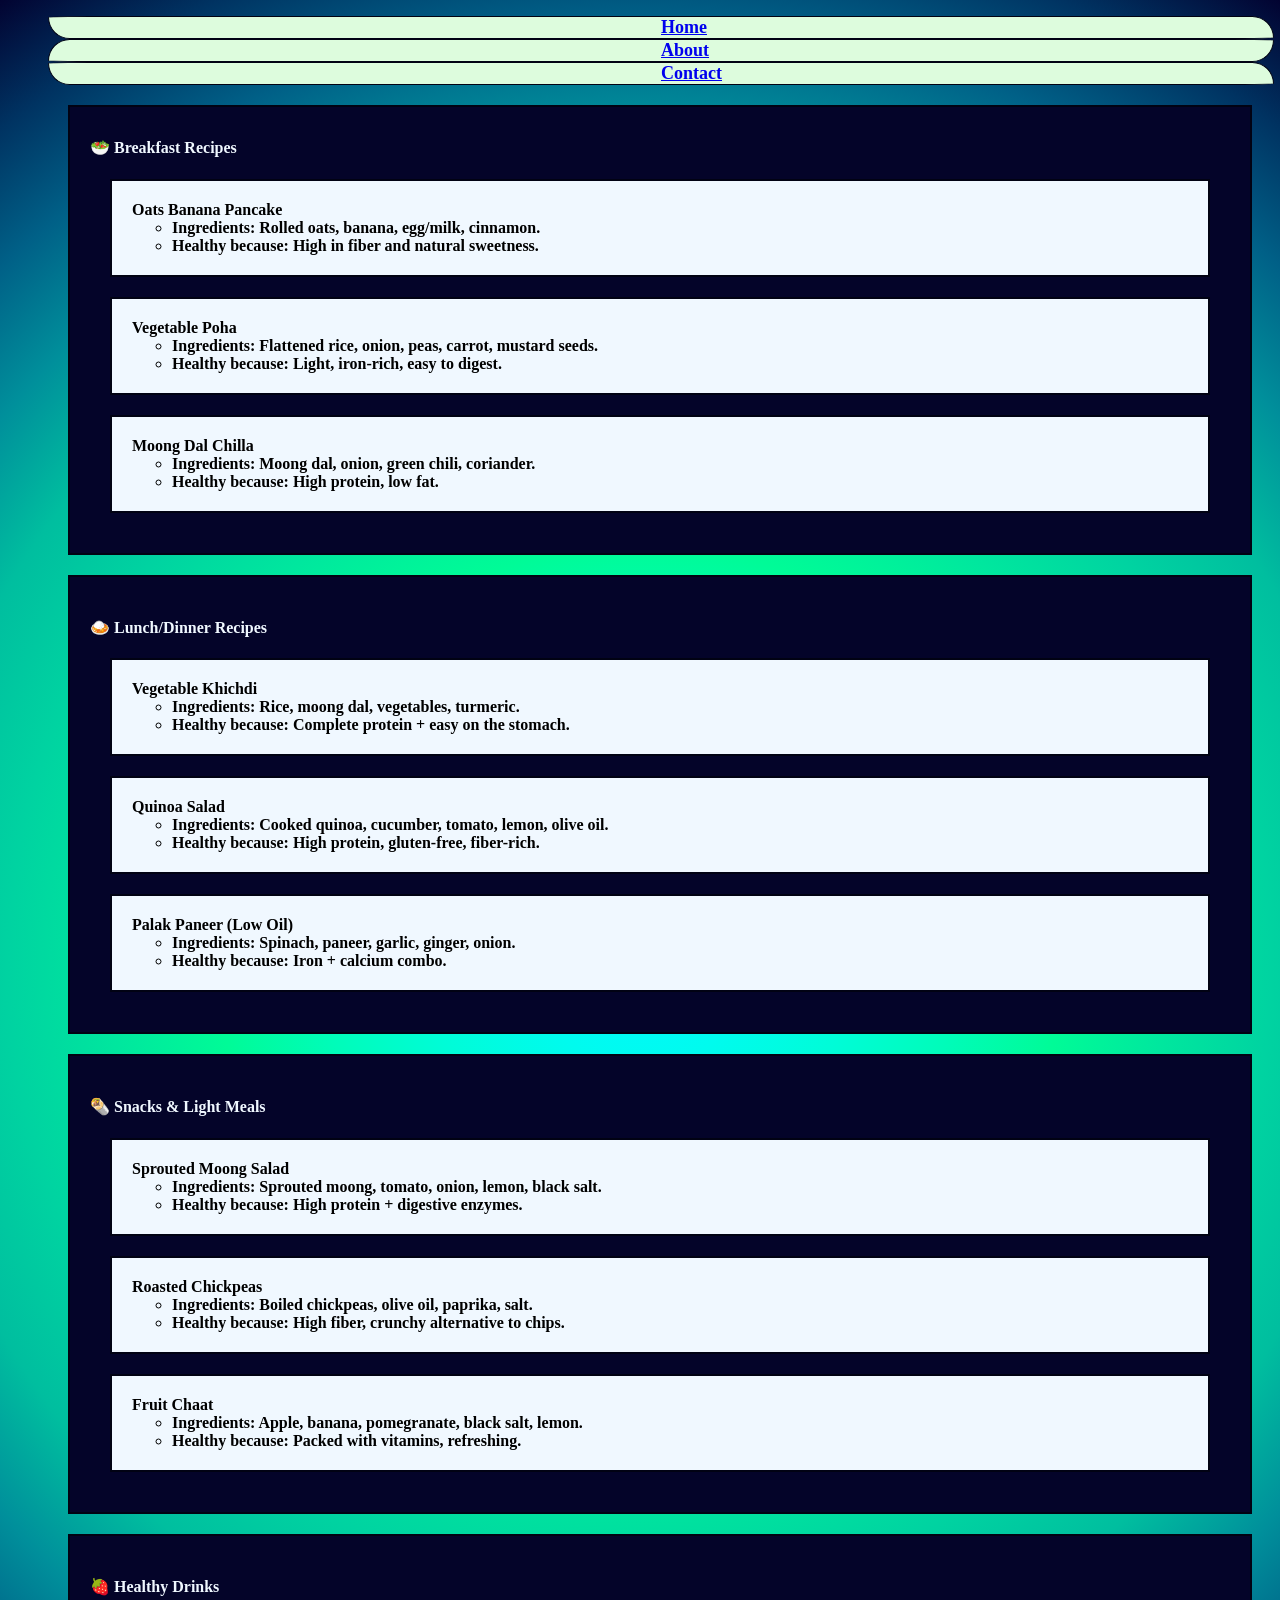
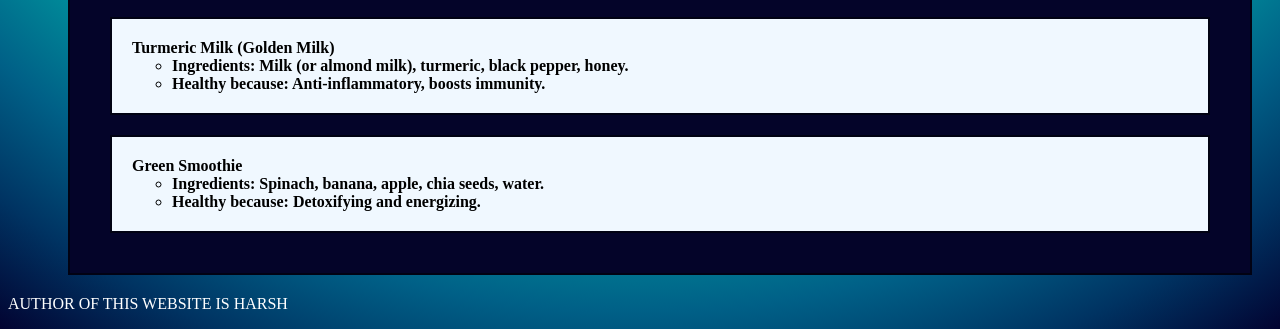
<file: healthy food recipe card/index.html>
<!DOCTYPE html>
<html lang="en">
<head>
    <meta charset="UTF-8">
    <meta http-equiv="X-UA-Compatible" content="IE=edge">
    <meta name="viewport" content="width=device-width, initial-scale=1.0">
    <link rel="preconnect" href="https://fonts.googleapis.com">
    <link rel="preconnect" href="https://fonts.gstatic.com" crossorigin>
    <link href="https://fonts.googleapis.com/css2?family=Playfair+Display:ital,wght@0,400..900;1,400..900&display=swap" rel="stylesheet">
    <title>HEALTHY FOOD RECIPE CARD</title>

    
 <link rel="stylesheet" href="../healthy food recipe card/style.css">
</head>
<body>
    <div>
        <header>
            <ol>
                
                <a href="../healthy food recipe card/index.html"><li id="l1"> Home</li></a>
                  
                <a href="../healthy food recipe card/about.html" ><li id="l2"> About</li></a>
                <a href="../healthy food recipe card/contact.html"><li id="l3"> Contact</li></a>
                
            </ol>
        </header>
    </div>
    <div>
        <main id="hero">
            <ol>
                <div id="bfr">
                <H4>🥗 Breakfast Recipes</H4>
                <section>
                <li>Oats Banana Pancake</li>
                <ul>
                    <li>Ingredients: Rolled oats, banana, egg/milk, cinnamon.</li>
                    <li>Healthy because: High in fiber and natural sweetness.</li>
                </ul></section><section>
                <li>Vegetable Poha</li>
                <ul>
                    <li>Ingredients: Flattened rice, onion, peas, carrot, mustard seeds.</li>
                    <li>Healthy because: Light, iron-rich, easy to digest.</li>
                </ul></section> <section>
                <li>Moong Dal Chilla</li>
                <ul>
                    <li>Ingredients: Moong dal, onion, green chili, coriander.</li>

                    <li>Healthy because: High protein, low fat.</li>
                </ul></section></div><div id="ldr">
                <H4>🍛 Lunch/Dinner Recipes</H4>
                <section>
                <li>Vegetable Khichdi</li>
                <ul>
                    <li>Ingredients: Rice, moong dal, vegetables, turmeric.                    </li>
                    <li>Healthy because: Complete protein + easy on the stomach.</li>
                </ul></section><section>
                <li>Quinoa Salad</li>
                <ul>
                    <li>Ingredients: Cooked quinoa, cucumber, tomato, lemon, olive oil.</li>
                    <li>Healthy because: High protein, gluten-free, fiber-rich.</li>
                </ul></section><section>
                <li>Palak Paneer (Low Oil)</li>
                <ul>
                    <li>Ingredients: Spinach, paneer, garlic, ginger, onion.</li>
                    <li>Healthy because: Iron + calcium combo.</li>
                </ul></section></div>
                <div id="salm">
                <H4>🌯 Snacks & Light Meals</H4>
                <section>
                <li>Sprouted Moong Salad</li>
                <ul>
                    <li>Ingredients: Sprouted moong, tomato, onion, lemon, black salt.</li>
                    <li>Healthy because: High protein + digestive enzymes.                    </li>
                </ul></section> <section>
                <li>Roasted Chickpeas</li>
                <ul>
                    <li>Ingredients: Boiled chickpeas, olive oil, paprika, salt.</li>
                    <li>Healthy because: High fiber, crunchy alternative to chips.</li>
                </ul></section> <section>
                <li>Fruit Chaat</li>
                <ul>
                    <li>Ingredients: Apple, banana, pomegranate, black salt, lemon.</li>
                    <li>Healthy because: Packed with vitamins, refreshing.</li>
                </ul></section></div>
               <div id="hds">
                <h4>🍓 Healthy Drinks</h4>
                <section>
                <li>Turmeric Milk (Golden Milk)</li>
                <ul>
                    <li>Ingredients: Milk (or almond milk), turmeric, black pepper, honey.</li>
                    <li>Healthy because: Anti-inflammatory, boosts immunity.</li>
                </ul></section><section>
                <li>Green Smoothie </li>
                <ul>
                    <li>Ingredients: Spinach, banana, apple, chia seeds, water.</li>
                    <li>Healthy because: Detoxifying and energizing.</li>
                </ul></section>
            </ol></div>
        </main></div>
    <div>
       
        <p>AUTHOR OF THIS WEBSITE IS <span id="author-name"></span></p>
    <script src="../healthy food recipe card/script.js"></script>
</body>
</html>
</file>
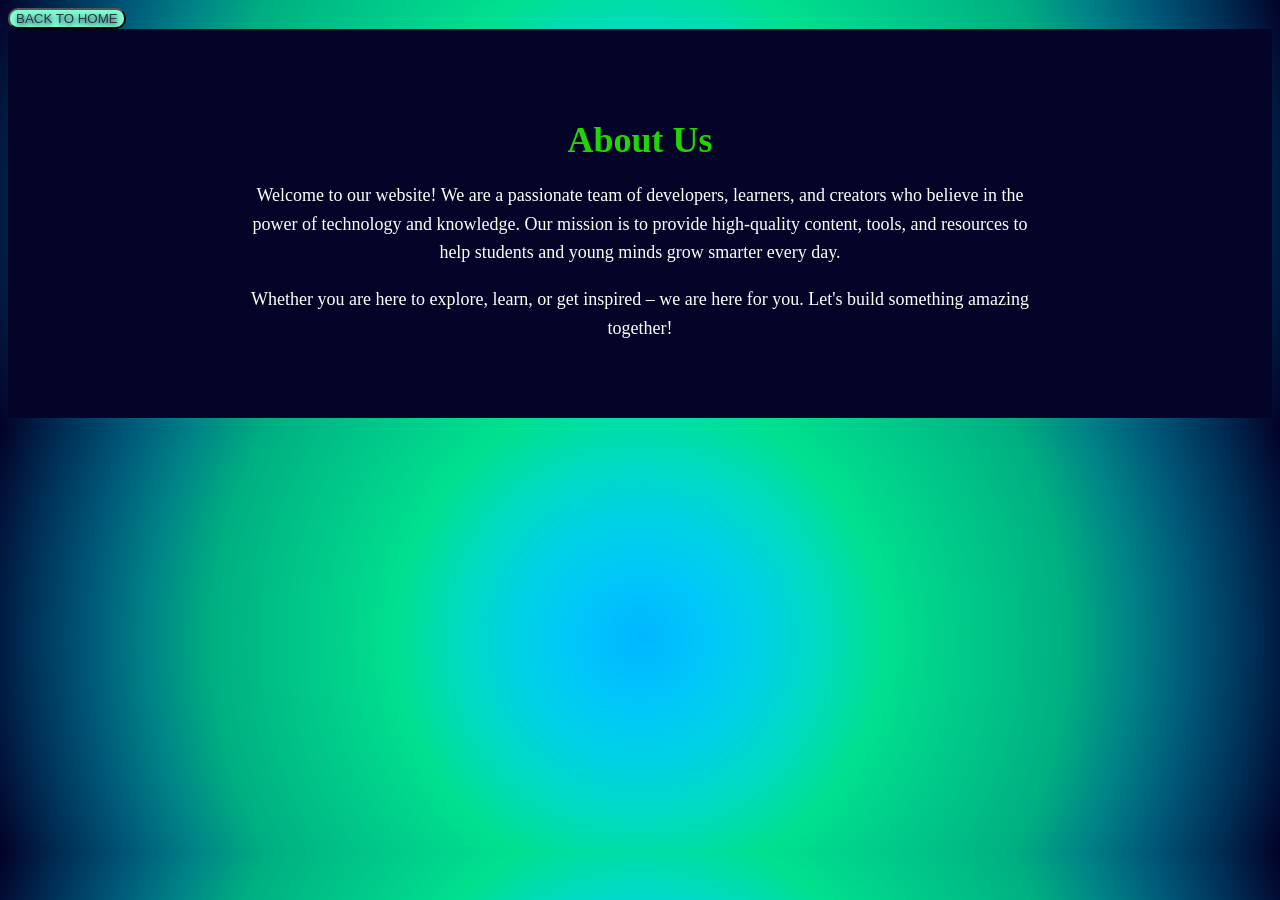
<file: healthy food recipe card/about.html>
<!DOCTYPE html>
<!DOCTYPE html>
<html lang="en">
<head>
    <meta charset="UTF-8">
    <meta http-equiv="X-UA-Compatible" content="IE=edge">
    <meta name="viewport" content="width=device-width, initial-scale=1.0">
    <title>ABOUT</title>
    <link rel="stylesheet" href="../healthy food recipe card/about_style.css">
</head>
<body>
    <div><button><a href="../healthy food recipe card/index.html">BACK TO HOME</a></button></div>
    <section id="about">
        <div class="about-container">
          <h2>About Us</h2>
          <p>
            Welcome to our website! We are a passionate team of developers, learners,
            and creators who believe in the power of technology and knowledge. Our
            mission is to provide high-quality content, tools, and resources to help
            students and young minds grow smarter every day.
          </p>
          <p>
            Whether you are here to explore, learn, or get inspired – we are here for
            you. Let's build something amazing together!
          </p>
        </div>
      </section>
      
</body>
</html>
</file>
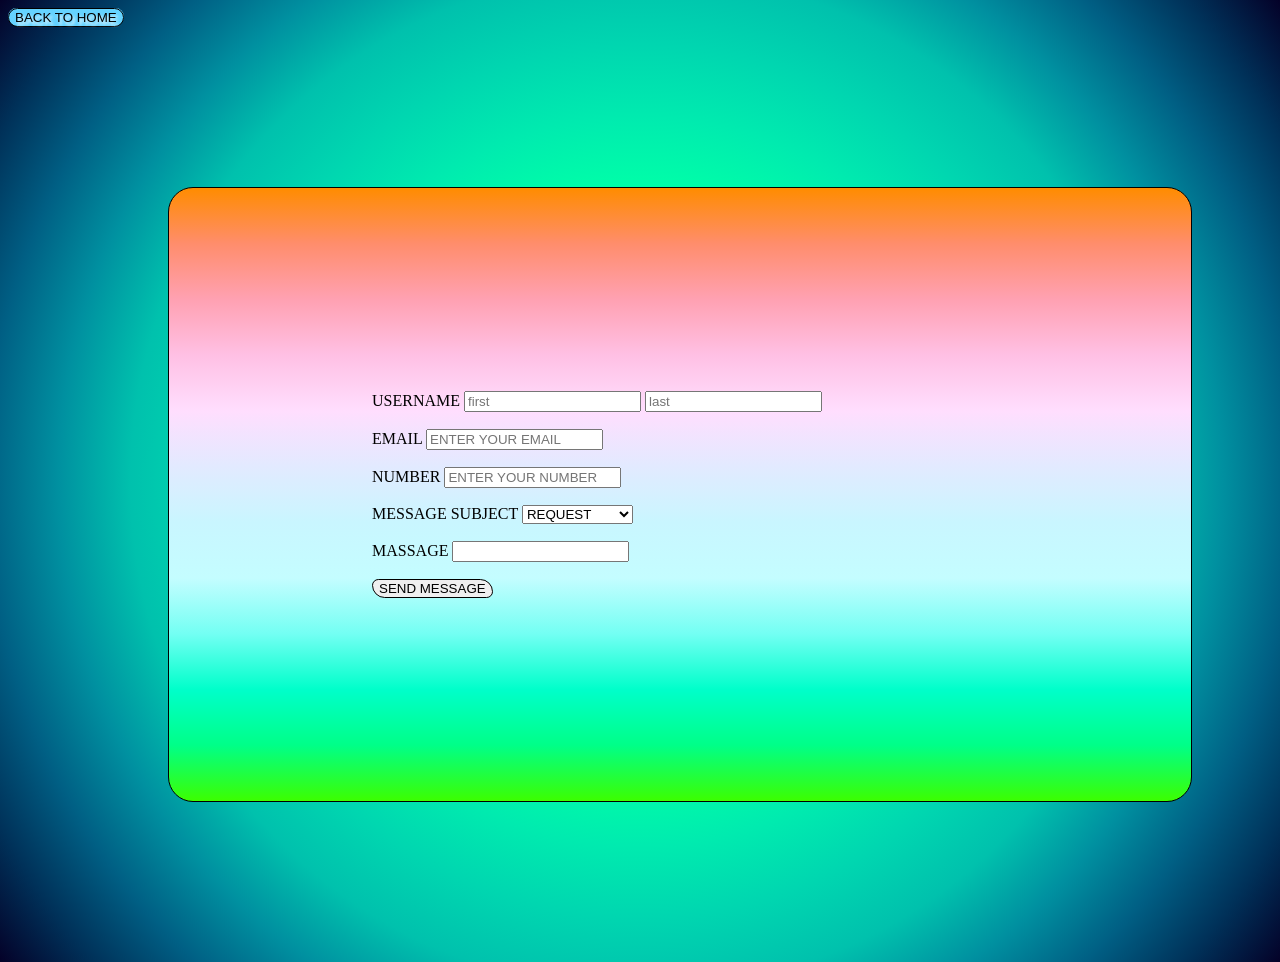
<file: healthy food recipe card/contact.html>
<!DOCTYPE html>
<!DOCTYPE html>
<html lang="en">
<head>
    <meta charset="UTF-8">
    <meta http-equiv="X-UA-Compatible" content="IE=edge">
    <meta name="viewport" content="width=device-width, initial-scale=1.0">
    <title>CONTACT</title>
    <link rel="stylesheet" class="bth" href="../healthy food recipe card/contact_style.css">
</head>
<body>
    <a class="bth" href="../healthy food recipe card/index.html"><button class="bth">BACK TO HOME</button></a>
    <section> 
        <div id="d1">
        <label for="usn">USERNAME </label>
        <input type="text" placeholder="first" id="usn" name="username" required>
        <input type="text" placeholder="last" id="usn" name="username" ></div>
        <div id="d2">
        <label for="emails">EMAIL</label>
        <input type="email" placeholder="ENTER YOUR EMAIL" id="emails" name="email" required>
        </div> 
        <div id="d3">
        <label for="numbers">NUMBER</label>
        <input type="number" id="numbers" placeholder="ENTER YOUR NUMBER" name="number" required>
        </div>
        <div id="d4">
            <label for="message s">MESSAGE SUBJECT</label>
            <select name="MESSAGE SUBJECT" id="message s">
                <option value="REQUEST">REQUEST</option>
                <option value="PROPOSAL">PROPOSAL</option>
                <option value="SUGGESTION">SUGGESTION</option>
                <option value="OTHER">OTHER</option>
            </select>
        </div>
        <div id="d5">
        <label for="massage">MASSAGE</label>
        <input type="textarea" aria-colspan="50" aria-rowspan="25">
        </div>
        <div id="d6">
            <button>SEND MESSAGE</button>
        </div>
    </section>
</body>
</html>
</file>
<file: healthy food recipe card/style.css>
body{
    background-image: radial-gradient(circle, #00f8ff, #00fbee, #00fcd7, #00fcb9, #00fb97, #00e79e, #00d3a1, #00be9f, #008f9b, #006087, #003362, #020331);

}
#l1{
    margin-right: 0;
    padding-right: 50%;
    padding-left: 50%;
  
    border:  1px solid rgb(1, 2, 19);
    background-color: #ddfcdd;
    border-radius: 50% 200px;
    font-size: large;
    font-weight: 600;
    }
#l1:hover{
    margin-right: 0;
    padding-right: 50%;
    padding-left: 50%;
  
    border:  1px solid rgb(1, 2, 19);
    background-image: linear-gradient(to right top, #00b6ff, #00a9ff, #449aff, #7586ff, #a16cff, #a961ff, #b255ff, #bc45ff, #9c57ff, #7a64ff, #516dff, #0073ff);
    color: white;
    text-shadow: 3px 3px 4px rgb(0, 1, 15);
    font-size: large;
    font-weight: 600;
    
}
    #l2{
        margin-right: 0;
        padding-right: 50%;
        padding-left: 50%;
  
        border:  1px solid rgb(1, 2, 19);
        background-color: #ddfcdd;
        
        border-radius: 200px 50%;
        font-size: large;
        font-weight: 600;
    }

#l2:hover{
    margin-right: 0;
    padding-right: 50%;
    padding-left: 50%;
  
    border:  1px solid rgb(1, 2, 19);
    background-image: linear-gradient(to right top, #00b6ff, #00a9ff, #449aff, #7586ff, #a16cff, #a961ff, #b255ff, #bc45ff, #9c57ff, #7a64ff, #516dff, #0073ff);
    color: white;
    text-shadow: 3px 3px 4px rgb(0, 1, 15);
    
    font-size: large;
    font-weight: 600;
}
    #l3{
        margin-right: 0;
        padding-right: 50%;
        padding-left: 50%;
  
        background-color: #ddfcdd;
        border:  1px solid rgb(1, 2, 19);
        border-radius: 50% 200px;
        font-size: large;
        font-weight: 600;
    }

#l3:hover{
    margin-right: 0;
    padding-right: 50%;
    padding-left: 50%;
  
    border:  1px solid rgb(1, 2, 19);
    background-image: linear-gradient(to right top, #00b6ff, #00a9ff, #449aff, #7586ff, #a16cff, #a961ff, #b255ff, #bc45ff, #9c57ff, #7a64ff, #516dff, #0073ff);
    color: white;
    text-shadow: 3px 3px 4px rgb(0, 1, 15);
    font-size: large;
    font-weight: 600;
}
#bfr{
    margin: 20px;
    margin-left: 20px;
    margin-right: 20px;
    border: 2px solid rgb(1, 2, 19);
    padding: 20px;
    padding-top: 10px;
    background-color: rgb(4, 4, 41);
    color: aliceblue;
 
}
#bfr:hover{
    margin: 20px;
    margin-left: 20px;
    margin-right: 20px;
    border: 2px solid rgb(1, 2, 19);
    padding: 20px;
    padding-top: 10px;
    background-color: rgb(4, 4, 41);
    color: rgb(1, 1, 20);
 
    background-image: linear-gradient(to right top, #22d404, #00e385, #00eccc, #67f1f5, #c2f2ff, #cdedff, #e5e5ff, #ffddfe, #ffbde4, #ff9cb1, #ff856c, #ff8100);
}
ol{
    list-style-type: none;
}
/* #div1{
    margin: 0;
    padding: 4em;
    border: 1px solid rgb(1, 2, 19);
}
#div1:hover{
    margin: 4em;
    border: 1px solid rgb(1, 2, 19);
    background-image: linear-gradient(to right top, #050135, #06164d, #0d2667, #123682, #12489e, #0f5cb5, #0871cb, #0086e1, #00a2f1, #00bcfb, #00d5ff, #00edff);
    
} */
#hds{
    margin: 20px;
    margin-left: 20px;
    margin-right: 20px;
    border: 2px solid rgb(1, 2, 19);
    padding: 20px; 
    background-color: rgb(4, 4, 41);
    color: aliceblue;
    
}
#hds:hover{
    margin: 20px;
    margin-left: 20px;


    
    margin-right: 20px;
    border: 2px solid rgb(1, 2, 19);
    padding: 20px; 
    background-color: rgb(4, 4, 41);
    color: rgb(1, 1, 20);
    background-image: linear-gradient(to right top, #22d404, #00e385, #00eccc, #67f1f5, #c2f2ff, #cdedff, #e5e5ff, #ffddfe, #ffbde4, #ff9cb1, #ff856c, #ff8100);
} 
  

#salm{
    margin: 20px;
    margin-left: 20px;
    margin-right: 20px;
    border: 2px solid rgb(1, 2, 19);
    padding: 20px;
    background-color: rgb(4, 4, 41);
    color: aliceblue;
    
    
}
  
#salm:hover{

    background-image: linear-gradient(to right top, #22d404, #00e385, #00eccc, #67f1f5, #c2f2ff, #cdedff, #e5e5ff, #ffddfe, #ffbde4, #ff9cb1, #ff856c, #ff8100);
    margin: 20px;
    margin-left: 20px;
    margin-right: 20px;
    border: 2px solid rgb(1, 2, 19);
    padding: 20px;
    background-color: rgb(4, 4, 41);
    color: rgb(1, 1, 20);
} 


#ldr{
    margin: 20px;
    margin-left: 20px;
    margin-right: 20px;
    border: 2px solid rgb(1, 2, 19);
    padding: 20px;
    background-color: rgb(4, 4, 41);
    color: aliceblue;
}

#ldr:hover{
    background-image: linear-gradient(to right top, #22d404, #00e385, #00eccc, #67f1f5, #c2f2ff, #cdedff, #e5e5ff, #ffddfe, #ffbde4, #ff9cb1, #ff856c, #ff8100);
    margin: 20px;
    margin-left: 20px;
    margin-right: 20px;
    border: 2px solid rgb(1, 2, 19);
    padding: 20px;
    background-color: rgb(4, 4, 41);
    color: rgb(1, 1, 20);
}
section{
    margin: 20px;
    margin-left: 20px;
    margin-right: 20px;
    border: 2px solid rgb(1, 2, 19);
    padding: 20px;
    background-color: aliceblue;
    color: black;
    font-family: "Roboto Slab", serif;
    font-weight: 900;
    
}
section:hover{
    background-image: linear-gradient(to right top, #1c00ff, #0043ff, #0062ff, #007aff, #0090ff, #009dff, #00a9ff, #00b5ff, #00beff, #00c7ff, #00cfff, #00d7ff);
    color: white;
    text-shadow: 2px 2px 1px rgb(0, 5, 20);
    font-family: "Crimson Text", serif;
 


}

p{
    color: white;
}
</file>
<file: healthy food recipe card/about_style.css>
#about {
    background-color: rgb(4, 4, 41);
    color: white;
    padding: 60px 20px;
    text-align: center;
  }
  
  .about-container {
    max-width: 800px;
    margin: 0 auto;
  }
  
  #about h2 {
    font-size: 36px;
    margin-bottom: 20px;
    color: #22d404;
  }
  
  #about p {
    font-size: 18px;
    line-height: 1.6;
    margin-bottom: 15px;
  }
button{
    border-radius: 10px 10px ; 
    background-color: aquamarine;
   
}  
button:hover{
    border-radius: 10px 10px ; 
    background-image: linear-gradient(to right top, #00b6ff, #00a9ff, #449aff, #7586ff, #a16cff, #a961ff, #b255ff, #bc45ff, #9c57ff, #7a64ff, #516dff, #0073ff);

}
a{
    color: rgb(54, 54, 54);
    text-decoration-line: none;
    text-shadow: 1px 2px 5px #0e0255;
}
a:hover{
    color: white;
    text-shadow:2px 3px 3px black;
}
body{
    background-image: radial-gradient(circle, #00b6ff, #00c6fb, #00d2e5, #00dbbe, #00e08e, #00cf8b, #00bf86, #00ae81, #008487, #005879, #002f56, #040128);

}
</file>
<file: healthy food recipe card/contact_style.css>
section{
    /* display: grid; */
    margin: 5rem;
    margin-left: 10rem;
    margin-top: 10rem;
    border: 0.9px solid black;
    padding: 12rem; 
    margin-top: 10rem;
    margin-bottom: 10rem;
    border-radius: 25px 25px;
    background-image: linear-gradient(to top, #3cff00, #00ff88, #00ffca, #73fff3, #c4fdff, #c9f6ff, #e2eaff, #ffdefe, #ffc0e4, #ffa1b2, #ff8d6c, #ff8c00);

}
body{
    background-image: radial-gradient(circle, #00fffb, #00ffec, #00ffd8, #00ffc2, #00ffa8, #00ebaf, #00d6b0, #00c1ad, #0090a0, #005f84, #003159, #040128);

}
#d1{
    margin: 5px;
    padding: 6px;
    border: 0.4 solid rgb(190, 190, 190);
}

#d2{
    margin: 5px;
    padding: 6px;
    border: 0.4 solid rgb(190, 190, 190);
}

#d3{
    margin: 5px;
    padding: 6px;
    border: 0.4 solid rgb(190, 190, 190);
}

#d4{
    margin: 5px;
    padding: 6px;
    border: 0.4 solid rgb(190, 190, 190);
}

#d5{
    margin: 5px;
    padding: 6px;
    border: 0.4 solid rgb(190, 190, 190);
}

#d6{
    margin: 5px;
    padding: 6px;
    border: 0.4 solid rgb(189, 189, 189);
    border-radius: 30px 60px;
}
.bth{
    background-color:rgb(101, 211, 255) ;
    border-radius: 40px 40px;
    text-shadow: 2px 3px 3px rgb(255, 252, 252);
}
.bth:hover{
    background-image: linear-gradient(to right top, #001d48, #004d80, #0081a9, #00b7b8, #12ebb1);
    color: white;
    border-radius: 40px 40px;
    text-shadow: 2px 3px 3px black;   
}
button{
    border: 1px solid black;
    border-radius: 30px 60px;
    
}
</file>
